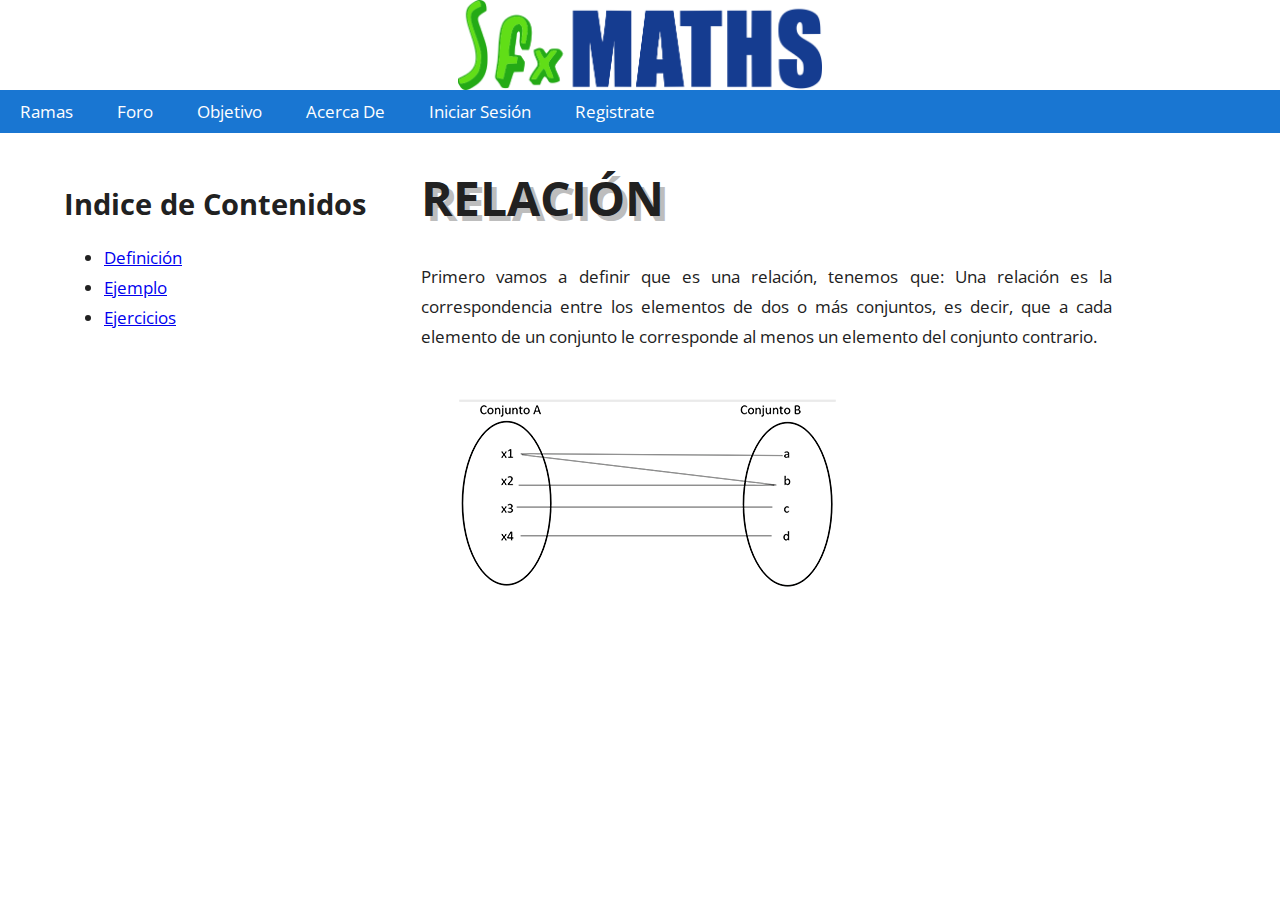
<file: repo/resources/templates/index.html>
<!DOCTYPE hmtl>
<html lang="es">
    <head>
        <meta charset="utf-8" />
        <meta name="viewport" content="width=device-width, initial-scale=1.0">
        <link rel="Stylesheet" href="../css/template.css" type="text/css">
    </head>
    <body>

        <!--****** Logo and Principal Bar ******-->
        <header>

            <!--****** Logo ******-->
            <div id="logo">
                <a href="#PaginaPrincipal" title="FixMaths">
                    <center>
                    <img class="logo-wrap" src="../images/logo.png">
                    </center>
                </a>
            </div>

            <!--******* End of Logo ******-->

            <!--****** Principal Bar ******-->

            <nav id="principal-nav">
                <a href="#">Ramas</a>
                <a href="#">Foro</a>
                <a href="#">Objetivo</a>
                <a href="#">Acerca De</a>
                <a href="#">Iniciar Sesión</a>
                <a href="#">Registrate</a>
            </nav>

            <!--****** End of Principal Bar ******-->
        </header>

        <!--****** Principal Content ******-->

        <section id="content-principal-wrap">

            <div id="content-left-wrap">
                <h1 class="header-text-index">Indice de Contenidos</h1>
                <ul class="font-content-body">
                    <li><a href="#">Definición</a></li>
                    <li><a href="#">Ejemplo</a></li>
                    <li><a href="#">Ejercicios</a></li>
                </ul>
            </div>

            <div id="content-center-wrap">
                <h1 class="header-principal-title">RELACIÓN</h1>

                <p class="font-content-body">Primero vamos a definir que es una relación, tenemos que: Una relación es la correspondencia entre los elementos de dos o más conjuntos, es decir, que a cada elemento de un conjunto le corresponde al menos un elemento del conjunto contrario.
                </p>

                <img src="../images/temaRelacion/imgrelacion.png" />
            </div>



        </section>
    </body>
</html>
</file>
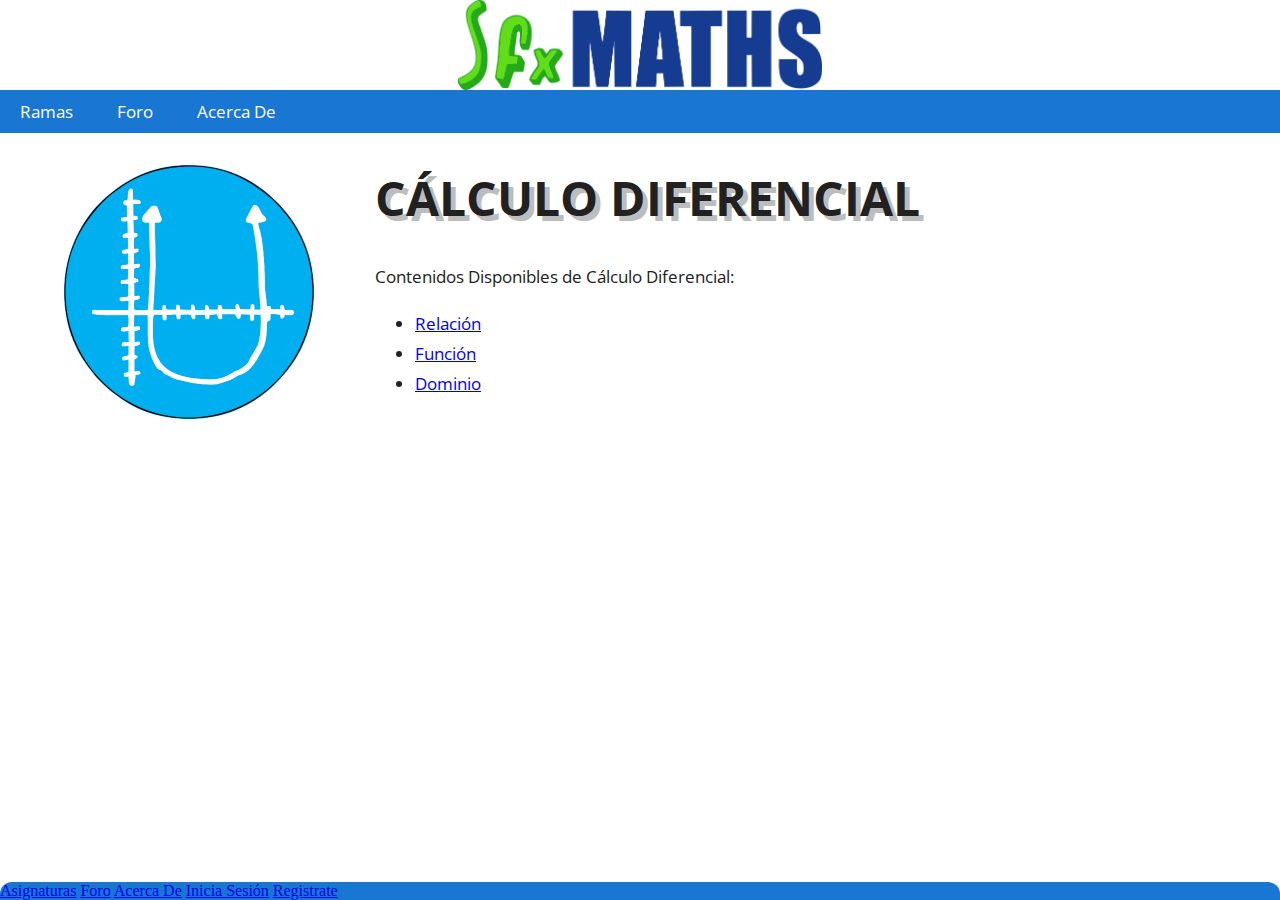
<file: repo/resources/templates/asignaturas.html>
﻿<!DOCTYPE hmtl>
<html lang="es">
<head>
    <meta charset="utf-8" />
    <meta name="viewport" content="width=device-width, initial-scale=1.0">
    <link rel="Stylesheet" href="../css/template.css" type="text/css">
    <link rel="shortcut icon" type="image/x-icon" href="../images/icons/favico.png"/>
    <title>FixMaths</title>
</head>
<body>

    <!--****** Logo and Principal Bar ******-->
    <header>

        <!--****** Logo ******-->
        <div id="logo">
            <a href="#PaginaPrincipal" title="FixMaths">
                <center>
                    <img class="logo-wrap" src="../images/logo.png">
                </center>
            </a>
        </div>

        <!--******* End of Logo ******-->
        <!--****** Principal Bar ******-->

        <nav id="principal-nav">
            <a href="asignaturas.html">Ramas</a>
            <a href="foro.html">Foro</a>
            <a href="#">Acerca De</a>
        <!-- Inicio de Sesion y Regsitro
            <a class="right-float" href="#">Iniciar Sesión</a>
            <a class="right-float" href="#">Registrate</a> -->
        </nav>

        <!--****** End of Principal Bar ******-->
    </header>

    <!--****** Principal Content ******-->

    <section id="content-principal-wrap">

        <div class="icon-wrap">
            <img src="../images/icons/icono_calculodif.png" width="100%"/>
        </div>

        <div class="signature-content">
        <h1 class="header-principal-title">CÁLCULO DIFERENCIAL</h1>

        <p class="font-content-body">Contenidos Disponibles de Cálculo Diferencial:</p>
        <ul class="font-list-signature font-content-body">
            <li><a href="relacion.html">Relación</a></li>
            <li><a href="funcion.html">Función</a></li>
            <li><a href="dominio.html">Dominio</a></li>
        </ul>
        </div>
    </section>

    <footer id="footer-signatures">
        <a href="#">Asignaturas</a>
        <a href="#">Foro</a>
        <a href="#">Acerca De</a>
        <a href="#">Inicia Sesión</a>
        <a href="#">Registrate</a>
    </footer>
</body>
</html>
</file>
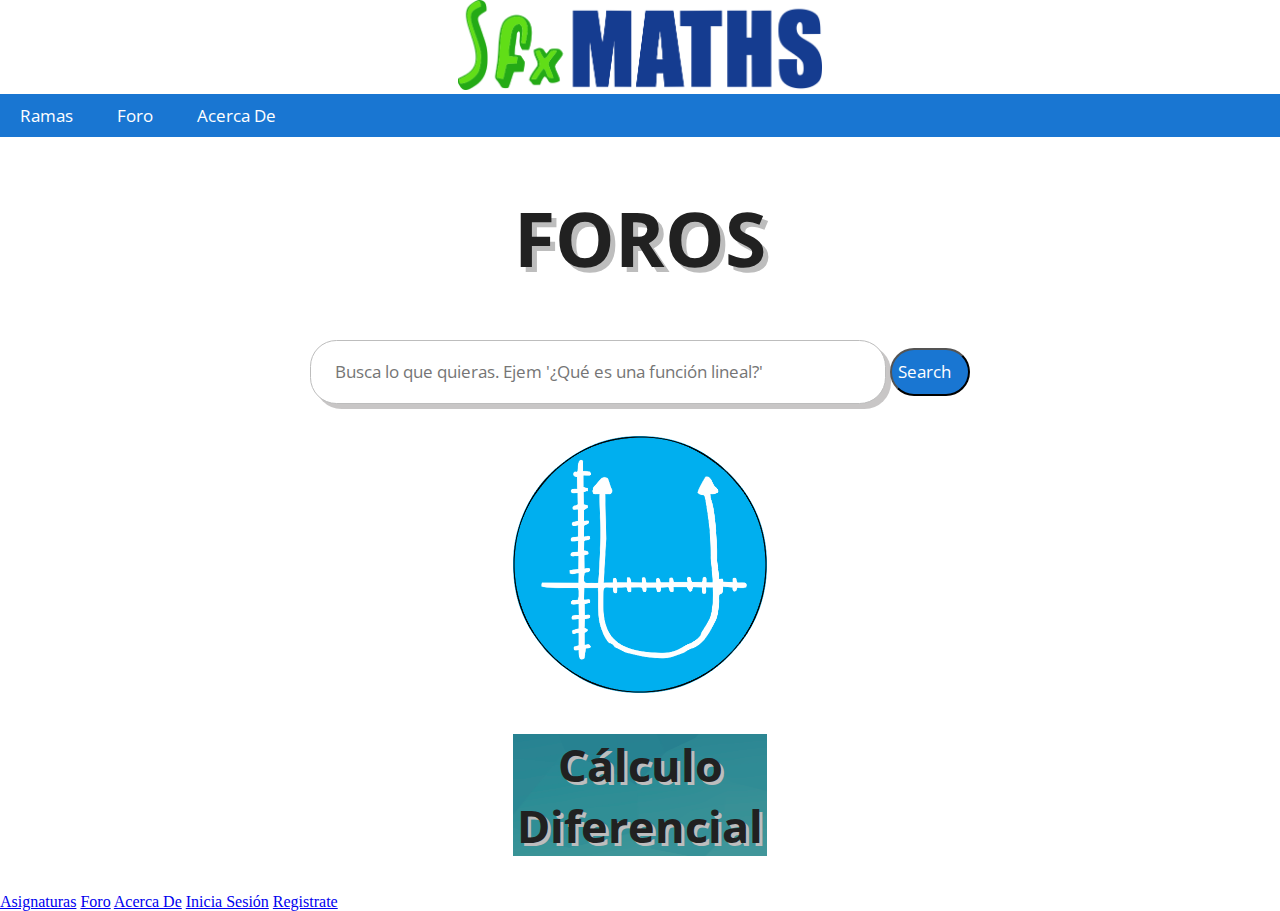
<file: repo/resources/templates/foro.html>
﻿<!DOCTYPE html>

<html lang="en" xmlns="http://www.w3.org/1999/xhtml">
<head>
    <meta charset="utf-8" />
    <meta name="viewport" content="width=device-width, initial-scale=1.0">
    <link rel="Stylesheet" href="../css/template.css" type="text/css">
    <title>FixMaths</title>
</head>
<body>
    <!--****** Logo and Principal Bar ******-->
    <header>

        <!--****** Logo ******-->
        <div id="logo">
                <center>
                    <a href="#PaginaPrincipal" title="FixMaths">
                        <img class="logo-wrap" src="../images/logo.png">
                    </a>
                </center>
        </div>

        <!--******* End of Logo ******-->
        <!--****** Principal Bar ******-->

        <nav id="principal-nav">
            <a href="asignaturas.html">Ramas</a>
            <a href="foro.html">Foro</a>
            <a href="acercade.html">Acerca De</a>
            <!-- INICIO DE SESION
            <a class="right-float" href="#">Iniciar Sesión</a>
            <a class="right-float" href="#">Registrate</a> -->
        </nav>

        <!--****** End of Principal Bar ******-->
    </header>

    <!--****** Principal Content ******-->

    <section id="content-principal-wrap">

        <h1 id="foro-header-principal-font">FOROS</h1>

        <center>
        <form id="search" method="get">
            <input  class="font-content-body search-field padding" type="search"  placeholder="Busca lo que quieras. Ejem '¿Qué es una función lineal?'" />
            <input  class="font-content-body search-button" type="submit" value="Search" />
        </form>
            </center>

        <div class="card">
            <a href="foro_calcdif.php">
                <img src="../images/icons/icono_calculodif.png" alt="Cálculo Diferencial" width="100%" />
            </a>

            <h2 class="title-icon"> Cálculo Diferencial</h2>

        </div>
    </section>



    <footer>
        <a href="asignaturas.html">Asignaturas</a>
        <a href="foro.html">Foro</a>
        <a href="acercade.html">Acerca De</a>
        <a href="#">Inicia Sesión</a>
        <a href="#">Registrate</a>
    </footer>
</body>
</html>
</file>
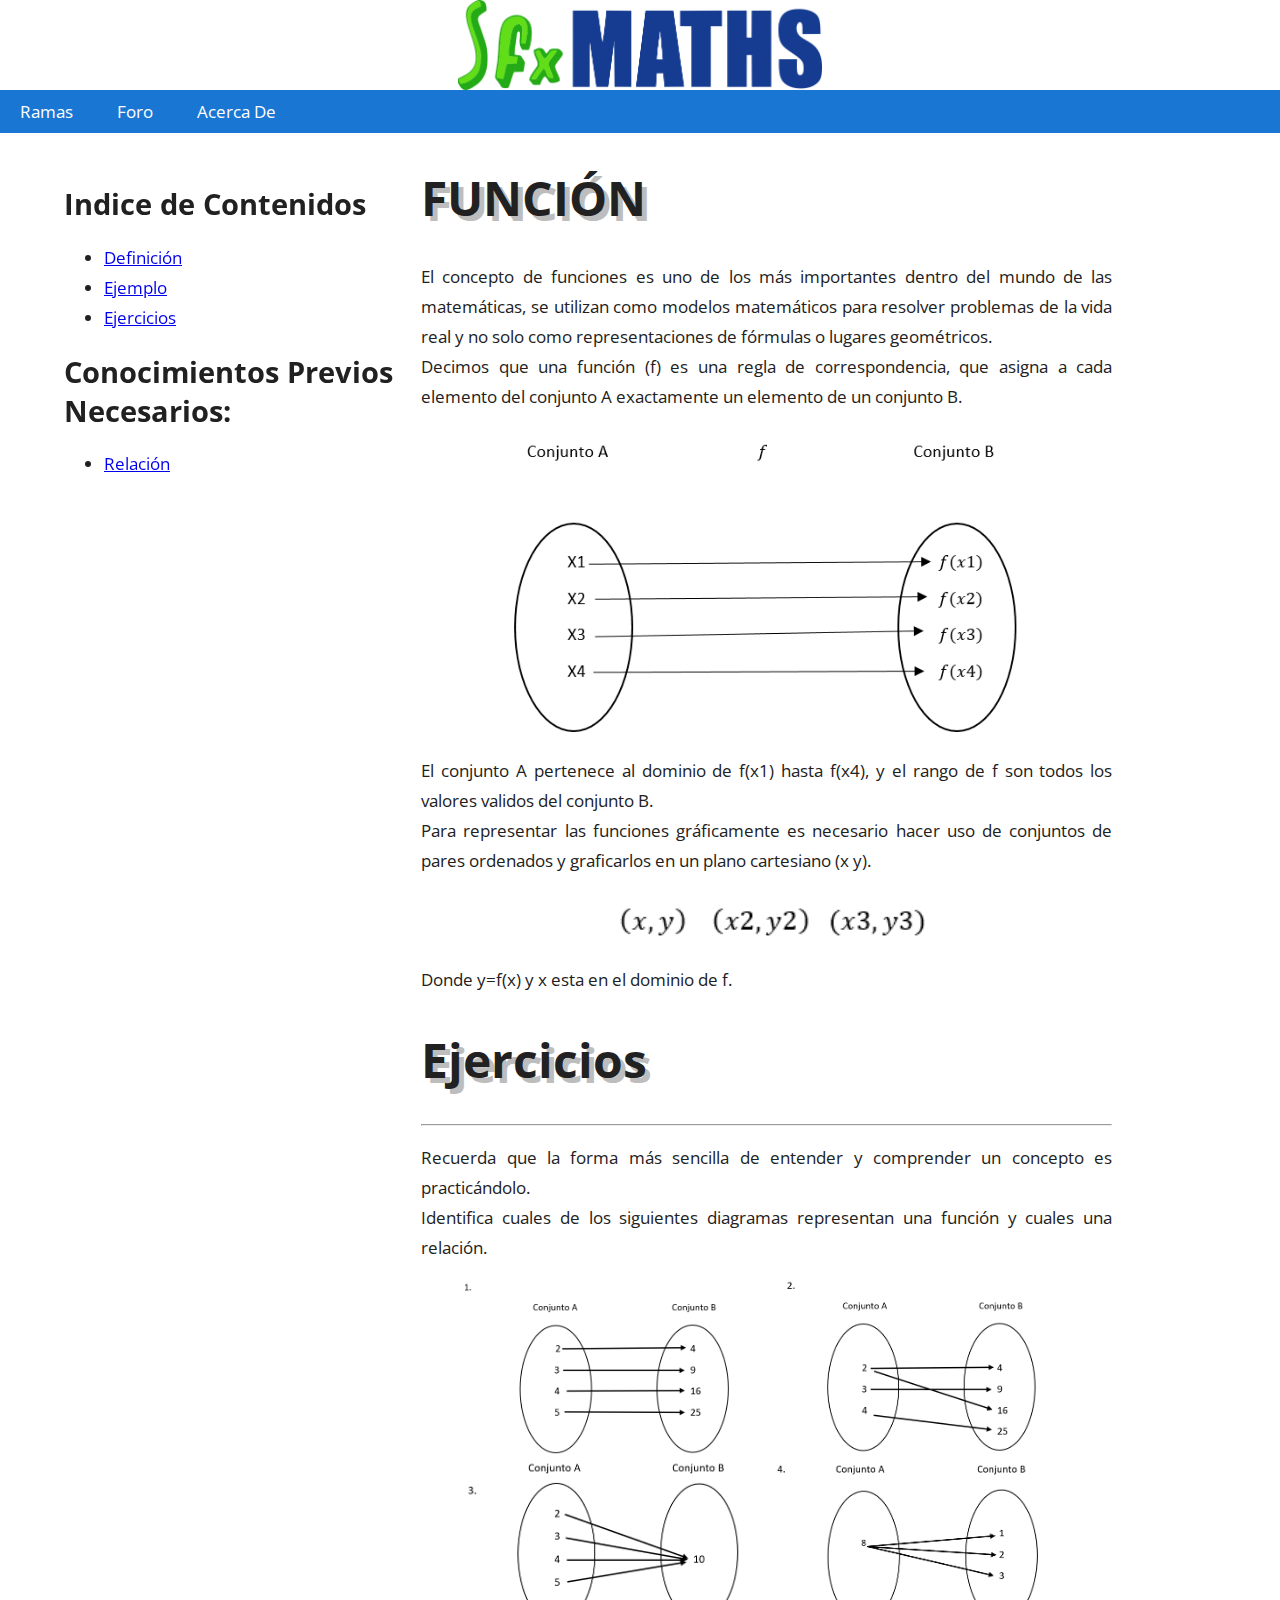
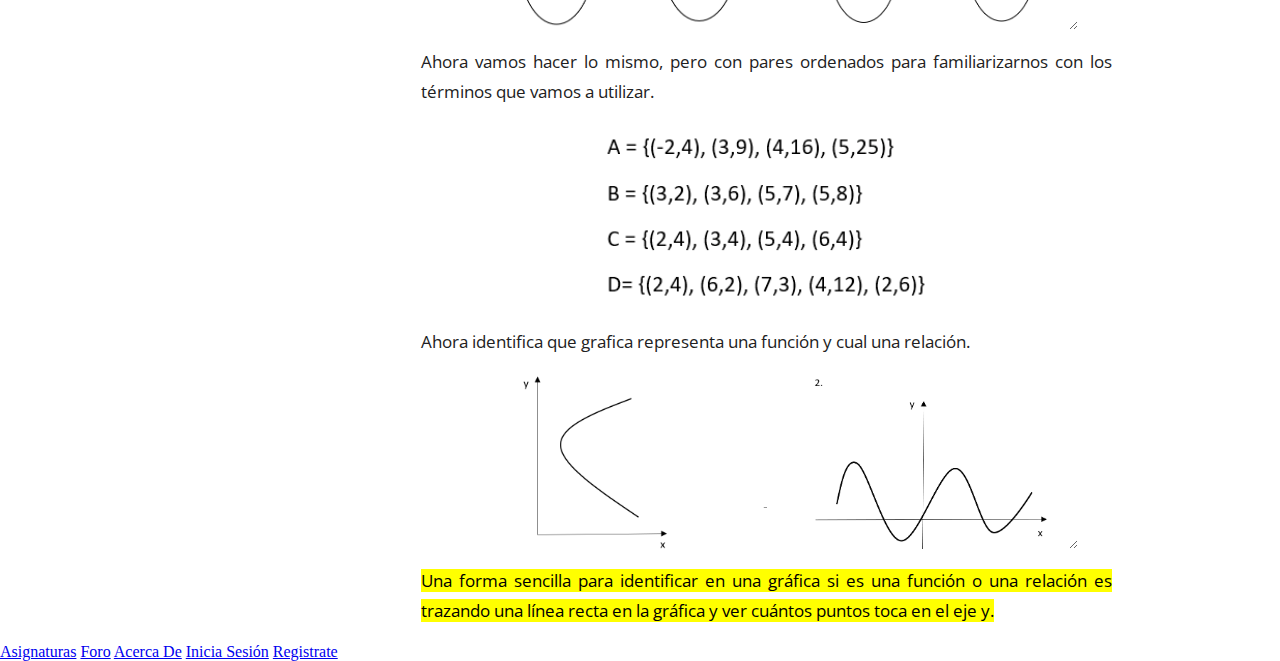
<file: repo/resources/templates/funcion.html>
﻿<!DOCTYPE hmtl>
<html lang="es">
    <head>
        <meta charset="utf-8" />
        <meta name="viewport" content="width=device-width, initial-scale=1.0">
        <link rel="Stylesheet" href="../css/template.css" type="text/css">
        <link rel="shortcut icon" type="image/png" href="../images/icons/favico.png" />
        <title>FixMaths</title>
    </head>
    <body>

        <!--****** Logo and Principal Bar ******-->
        <header>

            <!--****** Logo ******-->
            <div id="logo">
                <a href="#PaginaPrincipal" title="FixMaths">
                    <center>
                    <img class="logo-wrap" src="../images/logo.png">
                    </center>
                </a>
            </div>

            <!--******* End of Logo ******-->

            <!--****** Principal Bar ******-->

            <nav id="principal-nav">
                <a href="asignaturas.html">Ramas</a>
                <a href="foro.html">Foro</a>
                <a href="#">Acerca De</a>
            <!--
                <a class="right-float" href="#">Iniciar Sesión</a>
                <a class="right-float" href="#">Registrate</a> -->
            </nav>

            <!--****** End of Principal Bar ******-->
        </header>

        <!--****** Principal Content ******-->

        <section id="content-principal-wrap">

            <!--********** SideBar Index ***********-->

                <div id="content-left-wrap">
                        <h1 class="header-text-index">Indice de Contenidos</h1>
                        <ul class="font-content-body">
                            <li><a href="#definicion">Definición</a></li>
                            <li><a href="#example">Ejemplo</a></li>
                            <li><a href="#exercices">Ejercicios</a></li>
                        </ul>

                        <h1 class="header-text-index">Conocimientos Previos Necesarios:</h1>
                        <ul class="font-content-body">
                            <li><a href="relacion.html">Relación</a></li>
                        </ul>
                    </div>

            <!-- ********** End of SideBar ********* -->

            <!-- ********** Principal Content ***********-->

                    <div id="content-center-wrap">

                        <h1 class="header-principal-title"><a name="definicion">FUNCIÓN</a></h1>
                        <p class="font-content-body">El concepto de funciones es uno de los más importantes dentro del mundo de las matemáticas, se utilizan como modelos matemáticos para resolver problemas de la vida real y no solo como representaciones de fórmulas o lugares geométricos.
                            <br />
                            Decimos que una función (f) es una regla de correspondencia, que asigna a cada elemento del conjunto A exactamente un elemento de un conjunto B.
                        </p>

                        <img src="../images/temaFuncion/ejemimg1.png" class="center-img" width="75%">

                        <p class="font-content-body">El conjunto A pertenece al dominio de f(x1) hasta f(x4), y el rango de f son todos los valores validos del conjunto B.
                        <br />
                            Para representar las funciones gráficamente es necesario hacer uso de conjuntos de pares ordenados y graficarlos en un plano cartesiano (x y).
                        </p>

                        <img src="../images/temaFuncion/ec1.png" class="center-img" width="50%" />

                        <p class="font-content-body">Donde y=f(x) y x esta en el dominio de f.</p>

                        <h1 class="header-principal-title"><a name="exercices">Ejercicios</a></h1><hr />
                        <p class="font-content-body">Recuerda que la forma más sencilla de entender y comprender un concepto es practicándolo.
                        <br />
                        Identifica cuales de los siguientes diagramas representan una función y cuales una relación.
                        </p>

                        <div id="img-map">
                            <img src="../images/temaFuncion/ejer1.png" width="50%" />
                            <img src="../images/temaFuncion/ejer2.png" width="50%" />
                            <br /> <br />
                            <img src="../images/temaFuncion/ejer3.png" width="50%" />
                            <img src="../images/temaFuncion/ejer4.png" width="50%" />
                        </div>

                        <p class="font-content-body">Ahora vamos hacer lo mismo, pero con pares ordenados para familiarizarnos con los términos que vamos a utilizar.</p>

                        <img src="../images/temaFuncion/ec2.png" class="center-img" width="50%" />

                        <p class="font-content-body">Ahora identifica que grafica representa una función y cual una relación.</p>

                        <div id="img-map">
                            <img src="../images/temaFuncion/ejer5.png" width="50%" />
                            <img src="../images/temaFuncion/ejer6.png" width="50%" />
                        </div>

                        <p class="font-content-body"><mark>Una forma sencilla para identificar en una gráfica si es una función o una relación es trazando una línea recta en la gráfica y ver cuántos puntos toca en el eje y.</mark></p>
                    </div>

            <!-- ************* End of Principal Content ************* -->
        </section>

        <footer>
            <a href="#">Asignaturas</a>
            <a href="#">Foro</a>
            <a href="#">Acerca De</a>
            <a href="#">Inicia Sesión</a>
            <a href="#">Registrate</a>
        </footer>
    </body>
</html>
</file>
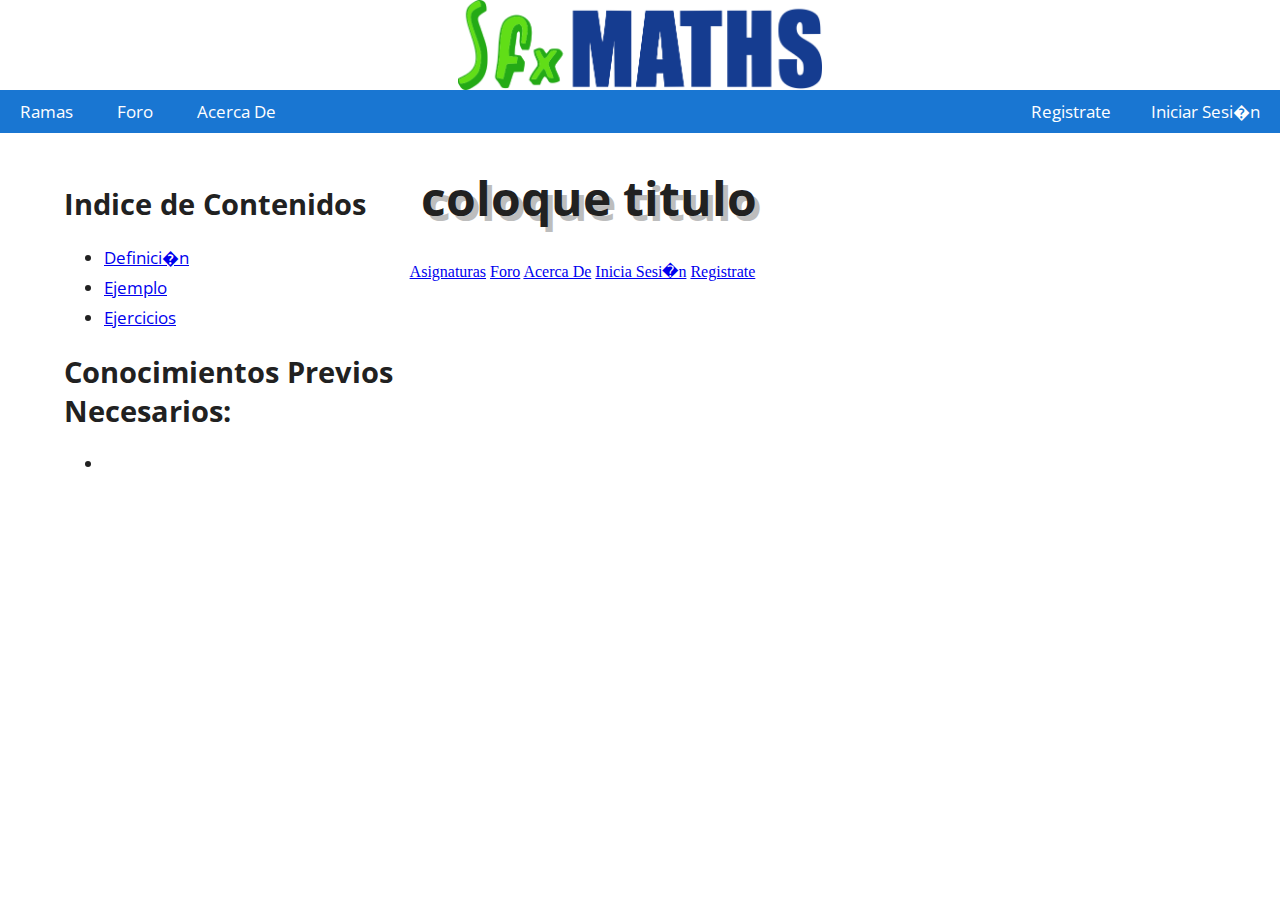
<file: repo/resources/templates/rawTemplate.html>
﻿<!DOCTYPE hmtl>
<html lang="es">
<head>
    <meta charset="utf-8" />
    <meta name="viewport" content="width=device-width, initial-scale=1.0">
    <link rel="Stylesheet" href="../css/template.css" type="text/css">
    <title>FixMaths</title>
</head>
<body>

    <!--****** Logo and Principal Bar ******-->
    <header>

        <!--****** Logo ******-->
        <div id="logo">
            <a href="#PaginaPrincipal" title="FixMaths">
                <center>
                    <img class="logo-wrap" src="../images/logo.png">
                </center>
            </a>
        </div>

        <!--******* End of Logo ******-->
        <!--****** Principal Bar ******-->

        <nav id="principal-nav">
            <a href="asignaturas.html">Ramas</a>
            <a href="#">Foro</a>
            <a href="#">Acerca De</a>
            <a class="right-float" href="#">Iniciar Sesi�n</a>
            <a class="right-float" href="#">Registrate</a>
        </nav>

        <!--****** End of Principal Bar ******-->
    </header>

    <!--****** Principal Content ******-->

    <section id="content-principal-wrap">

        <div id="content-left-wrap">
            <h1 class="header-text-index">Indice de Contenidos</h1>
            <ul class="font-content-body">
                <li><a href="#definicion">Definici�n</a></li>
                <li><a href="#example">Ejemplo</a></li>
                <li><a href="#exercices">Ejercicios</a></li>
            </ul>

            <h1 class="header-text-index">Conocimientos Previos Necesarios:</h1>
            <ul class="font-content-body">
                <li><a href="#"></a></li>
            </ul>
        </div>

        <div id="content-center-wrap">
            <h1 class="header-principal-title"><a name="definicion">coloque titulo</a></h1>
        </div>


    </section>

    <footer>
        <a href="#">Asignaturas</a>
        <a href="#">Foro</a>
        <a href="#">Acerca De</a>
        <a href="#">Inicia Sesi�n</a>
        <a href="#">Registrate</a>
    </footer>
</body>
</html>
</file>
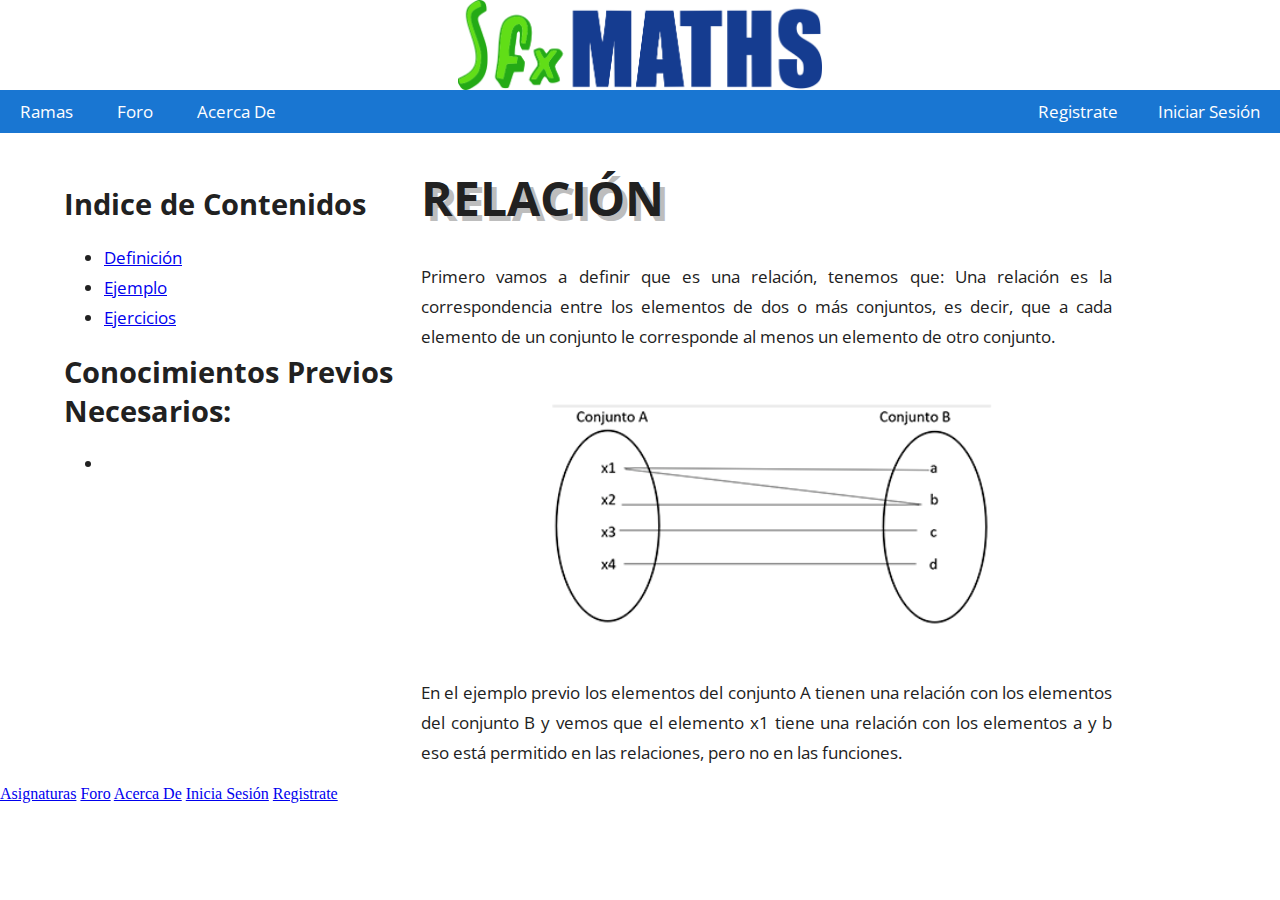
<file: repo/resources/templates/relacion.html>
﻿<!DOCTYPE hmtl>
<html lang="es">
    <head>
        <meta charset="utf-8" />
        <meta name="viewport" content="width=device-width, initial-scale=1.0">
        <link rel="Stylesheet" href="../css/template.css" type="text/css">
        <title>FixMaths</title>
    </head>
    <body>

        <!--****** Logo and Principal Bar ******-->
        <header>

            <!--****** Logo ******-->
            <div id="logo">
                <a href="#PaginaPrincipal" title="FixMaths">
                    <center>
                    <img class="logo-wrap" src="../images/logo.png">
                    </center>
                </a>
            </div>

            <!--******* End of Logo ******-->

            <!--****** Principal Bar ******-->

            <nav id="principal-nav">
                <a href="asignaturas.html">Ramas</a>
                <a href="#">Foro</a>
                <a href="#">Acerca De</a>
                <a class="right-float" href="#">Iniciar Sesión</a>
                <a class="right-float" href="#">Registrate</a>
            </nav>

            <!--****** End of Principal Bar ******-->
        </header>

        <!--****** Principal Content ******-->

        <section id="content-principal-wrap">

            <div id="content-left-wrap">
                <h1 class="header-text-index">Indice de Contenidos</h1>
                <ul class="font-content-body">
                    <li><a href="#definicion">Definición</a></li>
                    <li><a href="#example">Ejemplo</a></li>
                    <li><a href="#exercices">Ejercicios</a></li>
                </ul>

                <h1 class="header-text-index">Conocimientos Previos Necesarios:</h1>
                <ul class="font-content-body">
                    <li><a href="#"></a></li>
                </ul>
            </div>

            <div id="content-center-wrap">

                <h1 class="header-principal-title"><a name="definicion">RELACIÓN</a></h1>
                <p class="font-content-body">Primero vamos a definir que es una relación, tenemos que: Una relación es la correspondencia entre los elementos de dos o más conjuntos, es decir, que a cada elemento de un conjunto le corresponde al menos un elemento de otro conjunto.
                </p>

                    <a name="example"><img src="../images/temaRelacion/imgrelacion.png" class="center-img"  style="width:75%;" /></a>

                <p class="font-content-body">En el ejemplo previo los elementos del conjunto A tienen una relación con los elementos del conjunto B y vemos que el elemento x1 tiene una relación con los elementos a y b eso está permitido en las relaciones, pero no en las funciones.</p>
            </div>


        </section>

        <footer>
            <a href="#">Asignaturas</a>
            <a href="#">Foro</a>
            <a href="#">Acerca De</a>
            <a href="#">Inicia Sesión</a>
            <a href="#">Registrate</a>
        </footer>
    </body>
</html>
</file>
<file: repo/resources/css/template.css>
/* Fonts: "Open Sans" */

@import url('https://fonts.googleapis.com/css?family=Open+Sans:400,700');

/* ------------------End of Fonts------------------------- */

/* ----------------- Misc -------------------------------- */

.right-float{
    float:right;
}

.left-float{
    float: left;
}
.clear{
    clear:both;
}

/* -----------------End of Misc -------------------------- */

/* Variables */

:root {
    --PrincipalColor    : #1976D2;
    --ColorPrincipalFont: #212121;
    --PrincipalFont     : 'Open Sans', sans-serif;
}
/* -----------------End of Variables-------------------------- */

body{
    padding  : 0;
    margin   : 0;
    font-size: 16px;
}

/* -----------------Tipography: Headers ------------------ */

.header-text-index{
    font-size  : 1.8rem;
    font-family: var(--PrincipalFont);
    color      : var(--ColorPrincipalFont);

}

.header-principal-title{
    font-size  : 3rem;
    font-family: var(--PrincipalFont);
    color      : var(--ColorPrincipalFont);
    text-shadow: 0.3000rem 0.3000rem #BDBDBD;
}

.signature-content{
    display    : block;
    margin-left: 27%;
}

    /* ------------- Typography: Body Content ----------------- */

    .font-content-body{
        font-size  : 1.0625rem;
        font-family: var(--PrincipalFont);
        color      : var(--ColorPrincipalFont);
        line-height: 30px;
        text-align : justify;
    }

#logo{
    /*background-color:var(--PrincipalColor);*/
}

#logo .logo-wrap{
    height:5.625rem;
}

/* -----------------End of Logo-------------------------- */

/* ---------------- Principal Bar ----------------------- */

#principal-nav {
    width: 100%;
    background-color: var(--PrincipalColor);
}

    #principal-nav a {
        text-decoration: none;
        display        : inline-block;
        padding        : 0.625rem 1.25rem;
        margin         : 0;
        font-family    : var(--PrincipalFont);
        font-size      : 1.0625rem;
        color          : white;
        border-radius  : 1.1rem;
    }

#principal-nav a:hover{
    background-color:#054963;
}

/* ------------------End of Principal Bar-------------------- */

/* ----------------- Content Containers --------------------- */

#content-principal-wrap{
    margin   : 0 auto;
    width    : 90%;
    max-width: 76.875rem;

}

#content-left-wrap {
    width   : 30%;
    float   : left;
    position: -webkit-sticky;
    position: sticky;
    top     : 0;
}

#content-center-wrap{
    width: 60%;
    margin-left: 31%;

}

/* ----------------End of Content Containers ---------------- */

/* ----------------- Image Containers --------------------- */
/*
.img-container{
    width:28.125rem;
    height:15.625rem;
    resize:both;
    overflow:auto;
}

.full-width{
    width:100%;
    display:block;
}
    */
.center-img{
    display     : block;
    margin-left : auto;
    margin-right: auto;
}

#img-map{
    width   : 90%;
    margin  : 0 auto;
    resize  : both;
    overflow: auto;
}

#img-map>img{
    float:left;
}

/* Signature Icons*/
.icon-wrap{
    width : 15.625rem;
    height: 15.625rem;
    float : left;
}

/* ----------------End of Image Containers ---------------- */

/* --------------- Foro Styles ---------------------------- */

#foro-header-principal-font {
    font-size  : 4.7rem;
    font-family: var(--PrincipalFont);
    text-align : center;
    color      : var(--ColorPrincipalFont);
    text-shadow: 0.3000rem 0.3000rem #BDBDBD;
}

/* Estilos de las tarjetas del foro*/

/* Contenedor principal del icono*/
.card {
    width : 22%;
    margin: 0 auto;
    padding-top: 2rem;
}

.title-icon {
    font-size       : 2.8rem;
    color           : var(--ColorPrincipalFont);
    font-family     : var(--PrincipalFont);
    text-align      : center;
    text-shadow     : 0.1875rem 0.1875rem #BDBDBD;
    background-image: url(../images/back.png);
}


/* -------------- Search Square: FORO ---------------------- */

.search-button{
    width           : 5rem;
    height          : 3rem;
    background-color: var(--PrincipalColor);
    color           : white;
    border-radius:1.65rem;
}

.search-field{
    width        : 50%;
    margin       : 0 auto;
    height       : 4rem;
    border       : 1px solid #BDBDBD;
    border-radius: 1.65rem;
    box-shadow:rgba(178, 175, 175, 0.71) 5px 5px;
}

.padding{
    padding-left:1.5rem;
}

/* ---------------- Footer -------------------------------- */

#footer-signatures{
    width                  : 100%;
    background-color       : var(--PrincipalColor);
    border-top-left-radius : 12px;
    border-top-right-radius: 12px;
    clear                  : both;
    position               : absolute;
    bottom                 : 0;
}
/* ---------------- End of Footer ------------------------- */
</file>
